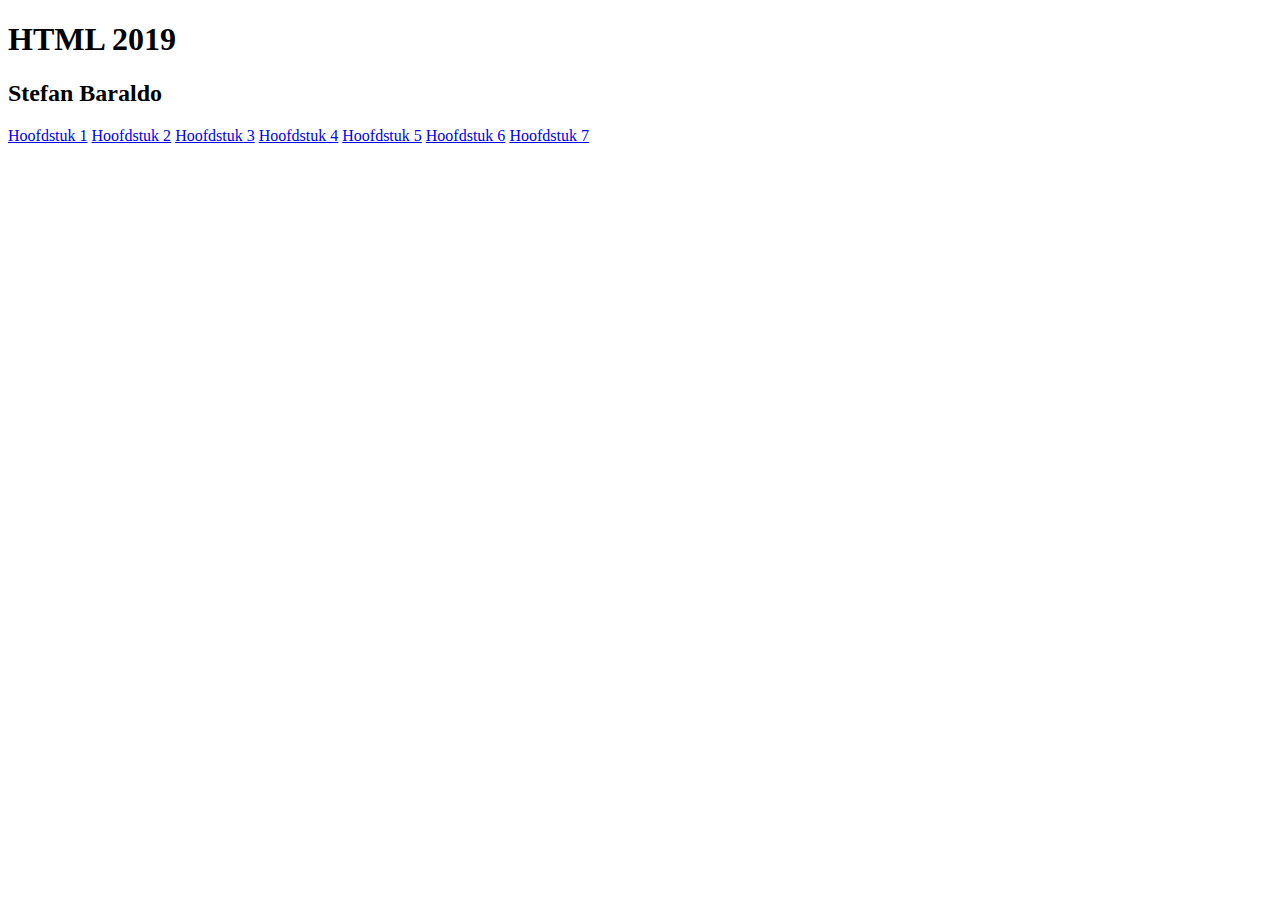
<file: index.html>
<!DOCTYPE html>
<html lang="en" xmlns="http://www.w3.org/1999/html">
<head>
    <meta charset="UTF-8">
    <title>HTML 2019</title>
</head>
<body>

<h1>HTML 2019</h1>
<h2>Stefan Baraldo</h2>
<a href="h01/index.html">Hoofdstuk 1</a>
<a href="h02/opdracht2.1homepage.html">Hoofdstuk 2</a>
<a href="h03/opdracht3.1.html">Hoofdstuk 3</a>
<a href="h04/opdrachtwilkens.html">Hoofdstuk 4</a>
<a href="h05/opdrachtburton.html">Hoofdstuk 5</a>
<a href="h06/OpdrachtBurtonmetinlog.html">Hoofdstuk 6</a>
<a href="h07/TrueMusicInstruments.html">Hoofdstuk 7</a>


</body>
</html>
</file>
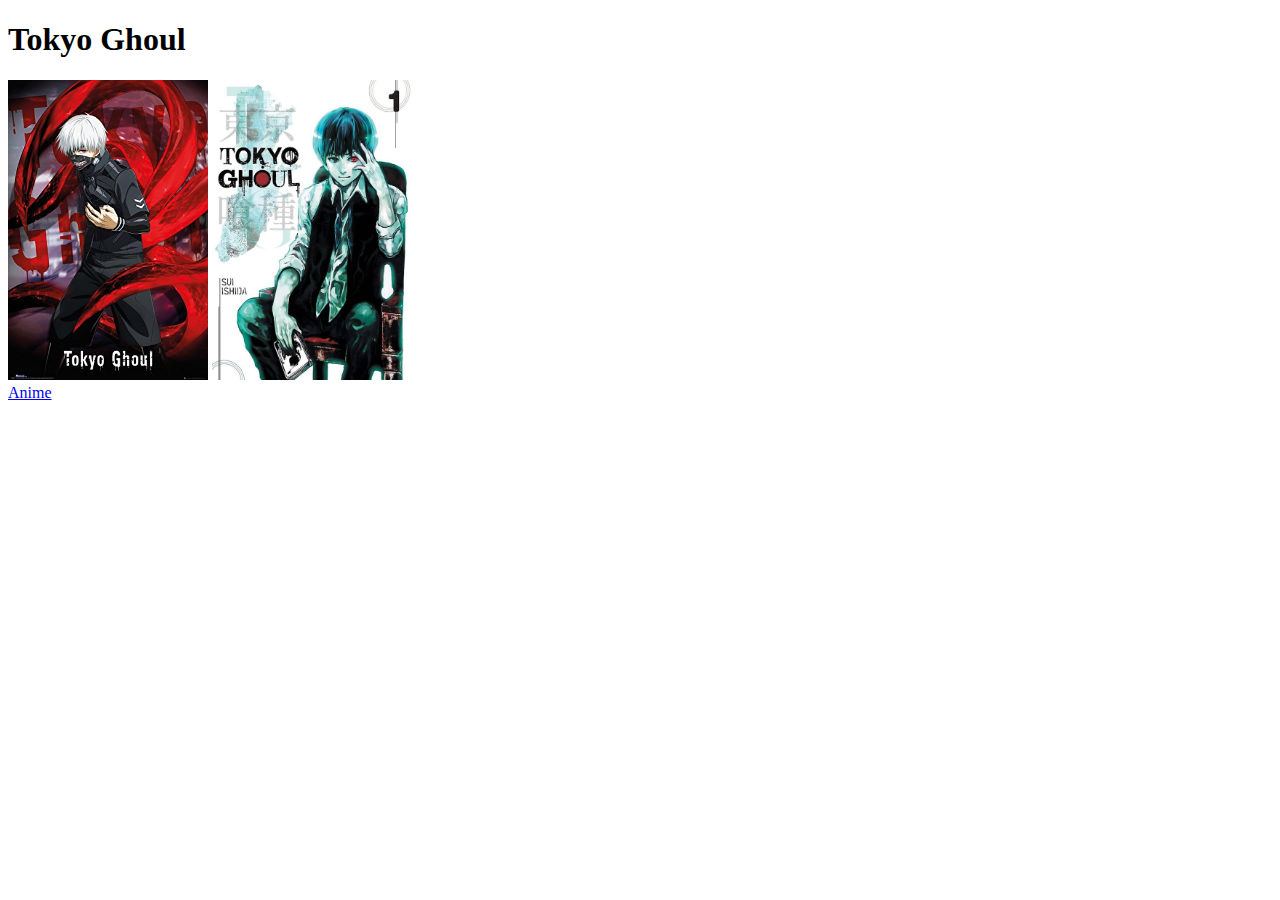
<file: h02/opdracht2.1homepage.html>
<!DOCTYPE html>
<html lang="en">
<head>
    <meta charset="UTF-8">
    <title>Hoofdstuk 2</title>
</head>
<body>

<h1>Tokyo Ghoul</h1>


<img src="../img/kaneki.jpg" width="200" height="300"/>
<img src="../img/Tokyo Ghoul manga.jpg" width="200" height="300"/>
<br>
<a href="opdracht2.1page2.html">Anime</a>


</body>
</html>
</file>
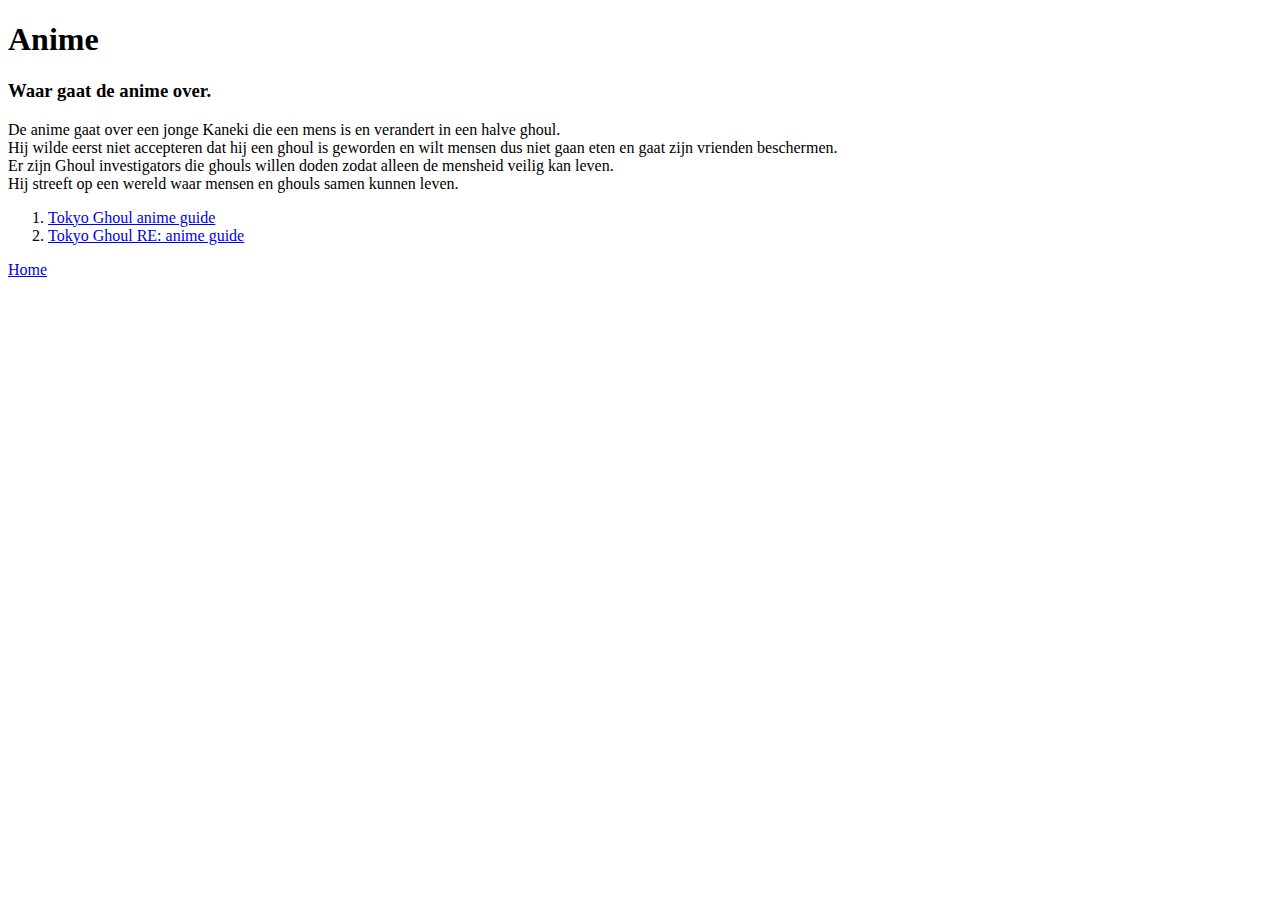
<file: h02/opdracht2.1page2.html>
<!DOCTYPE html>
<html lang="en">
<head>
    <meta charset="UTF-8">
    <title>Hoofdstuk 2</title>
</head>
<body>

<h1>Anime</h1>

<h3>Waar gaat de anime over.</h3>

<p>De anime gaat over een jonge Kaneki die een mens is en verandert in een halve ghoul.
    <br> Hij wilde eerst niet accepteren dat hij een ghoul is geworden en wilt mensen dus niet gaan eten en gaat zijn vrienden beschermen.
    <br> Er zijn Ghoul investigators die ghouls willen doden zodat alleen de mensheid veilig kan leven.
    <br>Hij streeft op een wereld waar mensen en ghouls samen kunnen leven.
</p>

<ol>
    <li> <a href="https://tokyoghoul.fandom.com/wiki/Tokyo_Ghoul_(anime)"> Tokyo Ghoul anime guide</a> </li>
    <li> <a href="https://tokyoghoul.fandom.com/wiki/Tokyo_Ghoul:re_(anime)"> Tokyo Ghoul RE: anime guide</a> </li>
</ol>

<a href="opdracht2.1homepage.html"> Home</a>




</body>
</html>
</file>
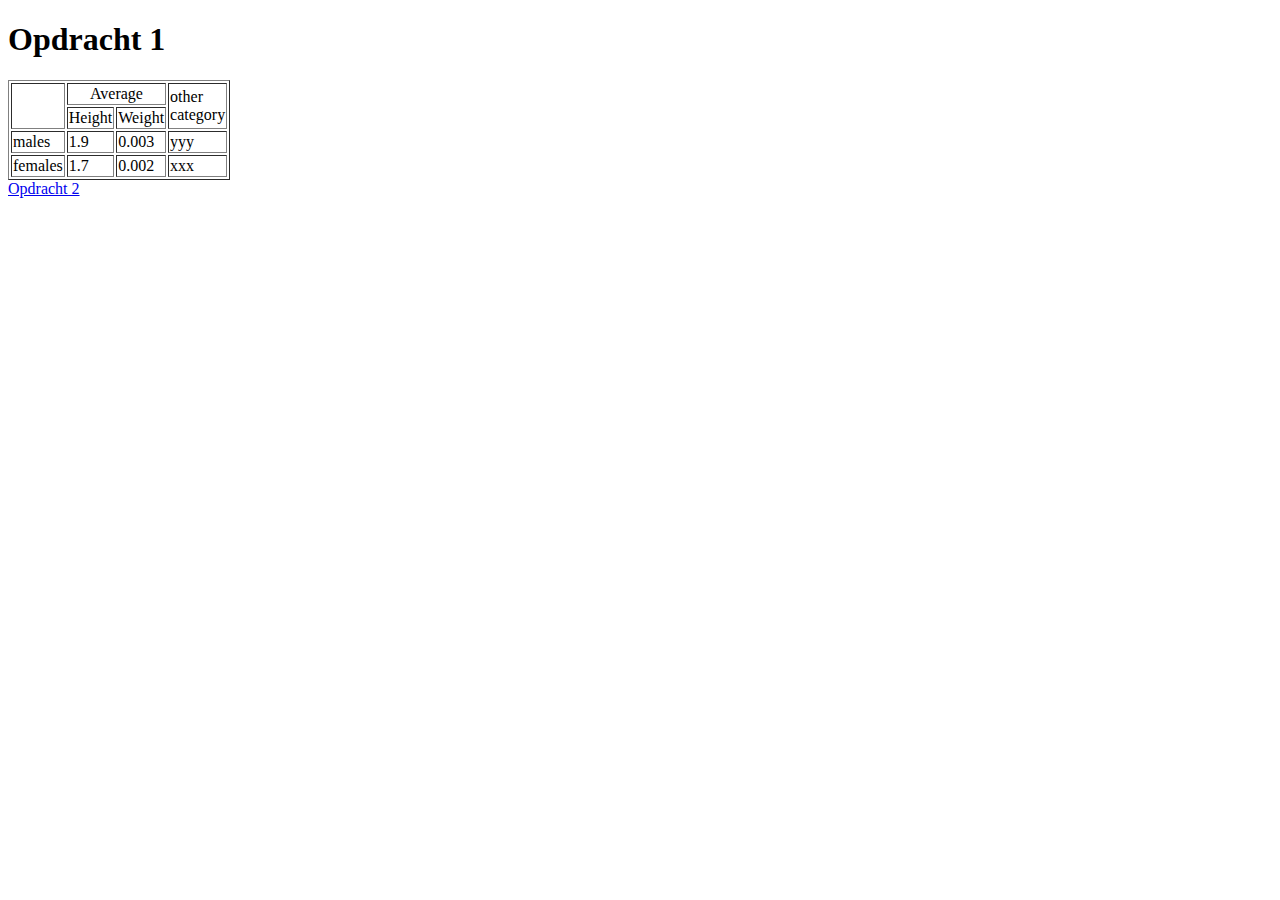
<file: h03/opdracht3.1.html>
<!DOCTYPE html>
<html lang="en">
<head>
    <meta charset="UTF-8">
    <title>Hoofdstuk 3</title>
</head>
<body>

<h1>Opdracht 1</h1>

<table border="1">
    <tr>
        <td rowspan="2"></td>
        <td style="text-align: center" colspan="2">Average</td>
        <td rowspan="2">other<br> category</td>
    </tr>
    <tr>
        <td>Height</td>
        <td>Weight</td>

    </tr>
    <tr>
        <td>males</td>
        <td>1.9</td>
        <td>0.003</td>
        <td>yyy</td>
    </tr>
    <tr>
        <td>females</td>
        <td>1.7</td>
        <td>0.002</td>
        <td>xxx</td>
    </tr>
</table>

<a href="opdracht3.2.html">Opdracht 2</a>



</body>
</html>
</file>
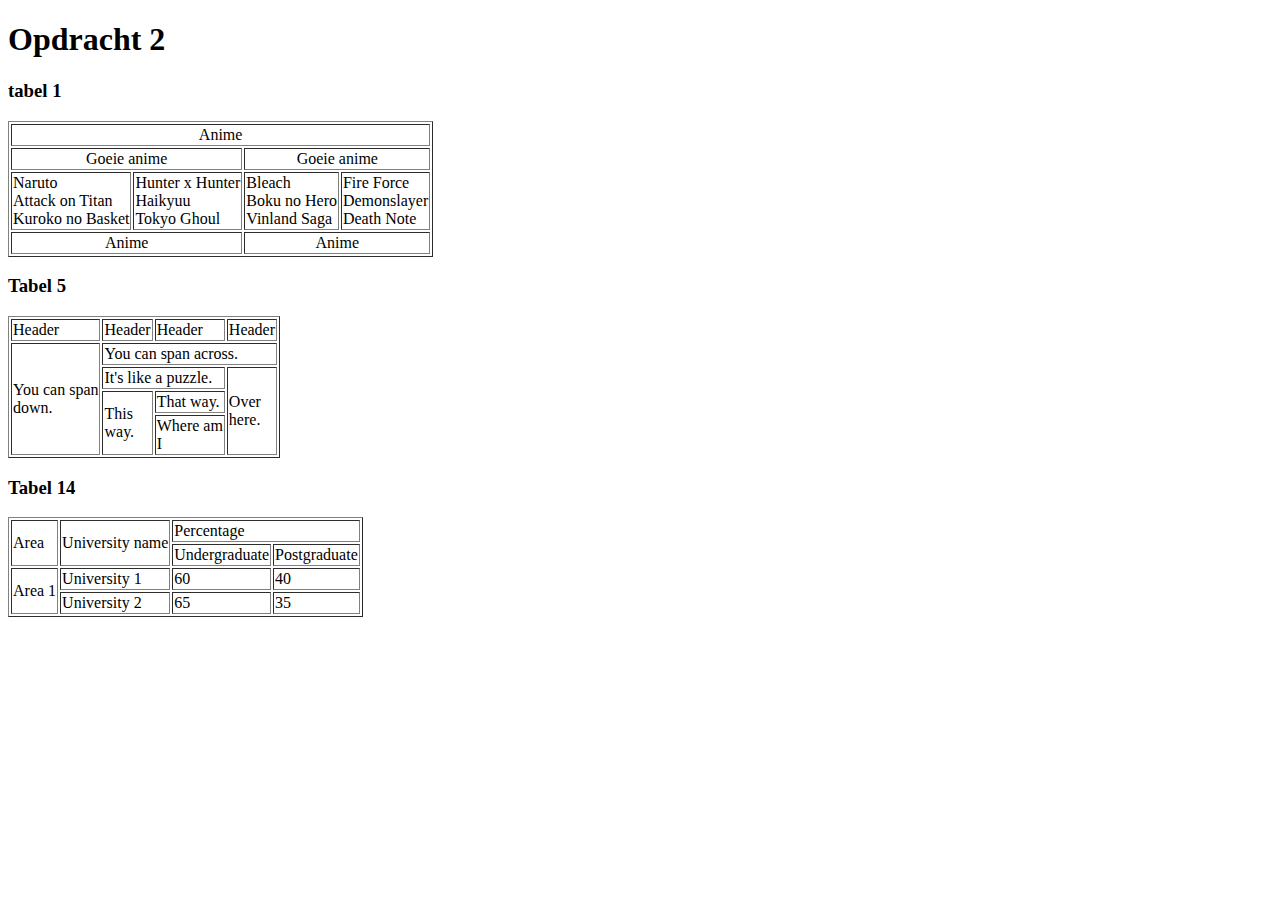
<file: h03/opdracht3.2.html>
<!DOCTYPE html>
<html lang="en">
<head>
    <meta charset="UTF-8">
    <title>Hoofdstuk 3</title>
</head>
<body>

<h1>Opdracht 2</h1>

<h3>tabel 1</h3>

<table border="1">
    <tr>
        <td style="text-align: center" colspan="4"> Anime</td>
    </tr>
    <tr>
        <td style="text-align: center" colspan="2">Goeie anime</td>
        <td style="text-align: center" colspan="2">Goeie anime</td>

    </tr>
    <tr>
        <td>Naruto<br>Attack on Titan<br>Kuroko no Basket</td>
        <td>Hunter x Hunter<br>Haikyuu<br>Tokyo Ghoul</td>
        <td>Bleach<br>Boku no Hero<br>Vinland Saga</td>
        <td>Fire Force<br>Demonslayer<br>Death Note</td>
    </tr>
    <tr>
        <td style="text-align: center" colspan="2"> Anime</td>
        <td style="text-align: center" colspan="2"> Anime</td>
    </tr>
</table>

<h3>Tabel 5</h3>
<table border="1">
    <tr>
        <td>Header</td>
        <td>Header</td>
        <td>Header</td>
        <td>Header</td>
    </tr>
    <tr>
        <td rowspan="4">You can span<br>down.</td>
        <td colspan="3">You can span across.</td>
    </tr>
    <tr>
        <td colspan="2">It's like a puzzle.</td>
        <td rowspan="3"> Over<br>here.</td>
    </tr>
    <tr>
        <td rowspan="2">This<br>way.</td>
        <td>That way.</td>
    </tr>
    <tr>
        <td>Where am<br>I</td>
    </tr>
</table>

<h3>Tabel 14</h3>

<table border="1">
    <tr>
        <td rowspan="2">Area</td>
        <td rowspan="2" colspan="2">University name</td>
        <td colspan="2">Percentage</td>
    </tr>
    <tr>
        <td>Undergraduate</td>
        <td>Postgraduate</td>
    </tr>
    <tr>
        <td rowspan="2">Area 1</td>
        <td colspan="2">University 1</td>
        <td>60</td>
        <td>40</td>
    </tr>
    <tr>
        <td colspan="2">University 2</td>
        <td>65</td>
        <td>35</td>
    </tr>


</table>




</body>
</html>
</file>
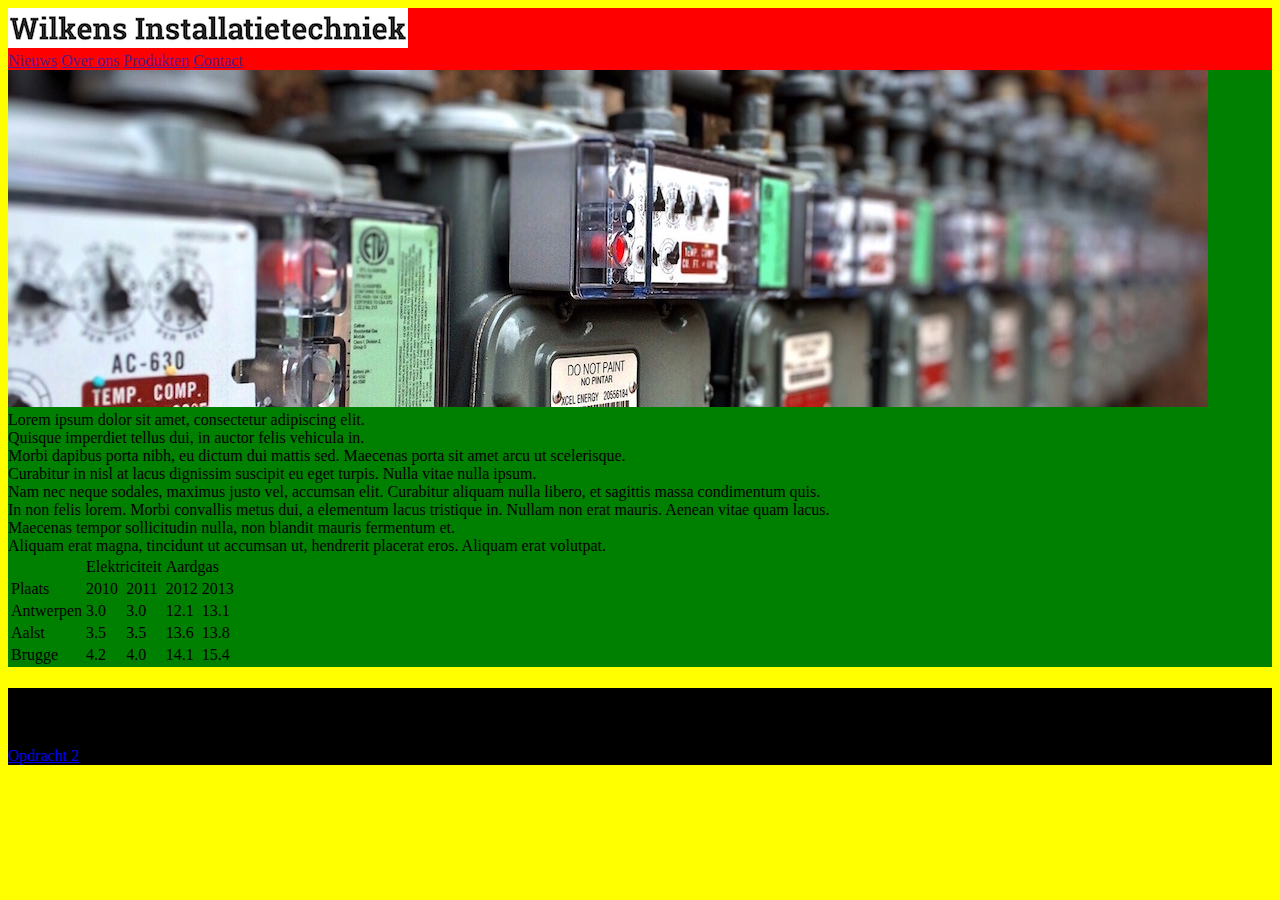
<file: h04/opdracht1kleur.html>
<!DOCTYPE html>
<html lang="en">
<head>
    <meta charset="UTF-8">
    <title>Hoofdstuk 4</title>
    <link rel="stylesheet" type="text/css" href="opdracht1kleur.css">
</head>
<body>
<header>
    <img src="../img/wilkens_logo.png"/>
    <nav>
        <a href="">Nieuws</a>
        <a href="">Over ons</a>
        <a href="">Produkten</a>
        <a href="">Contact</a>
    </nav>
</header>
<section>
    <img src="../img/elektriciteit.jpg"/>
    <article>
        Lorem ipsum dolor sit amet, consectetur adipiscing elit. <br>
        Quisque imperdiet tellus dui, in auctor felis vehicula in.<br>
        Morbi dapibus porta nibh, eu dictum dui mattis sed. Maecenas porta sit amet arcu ut scelerisque.<br>
        Curabitur in nisl at lacus dignissim suscipit eu eget turpis. Nulla vitae nulla ipsum.<br>
        Nam nec neque sodales, maximus justo vel, accumsan elit. Curabitur aliquam nulla libero, et sagittis massa condimentum quis.<br>
        In non felis lorem. Morbi convallis metus dui, a elementum lacus tristique in. Nullam non erat mauris. Aenean vitae quam lacus.<br>
        Maecenas tempor sollicitudin nulla, non blandit mauris fermentum et.<br>
        Aliquam erat magna, tincidunt ut accumsan ut, hendrerit placerat eros. Aliquam erat volutpat.
    </article>
    <table>
        <tr>
            <td></td>
            <td colspan="2">Elektriciteit</td>
            <td colspan="2">Aardgas</td>
        </tr>
        <tr>
            <td>Plaats</td>
            <td>2010</td>
            <td>2011</td>
            <td>2012</td>
            <td>2013</td>
        </tr>
        <tr>
            <td>Antwerpen</td>
            <td>3.0</td>
            <td>3.0</td>
            <td>12.1</td>
            <td>13.1</td>
        </tr>
        <tr>
            <td>Aalst</td>
            <td>3.5</td>
            <td>3.5</td>
            <td>13.6</td>
            <td>13.8</td>
        </tr>
        <tr>
            <td>Brugge</td>
            <td>4.2</td>
            <td>4.0</td>
            <td>14.1</td>
            <td>15.4</td>
        </tr>
    </table>
</section>
<footer>
    <h1>footer</h1>
    <a href="opdracht2nieuwespecificaties.html">Opdracht 2</a>

</footer>
</body>
</html>
</file>
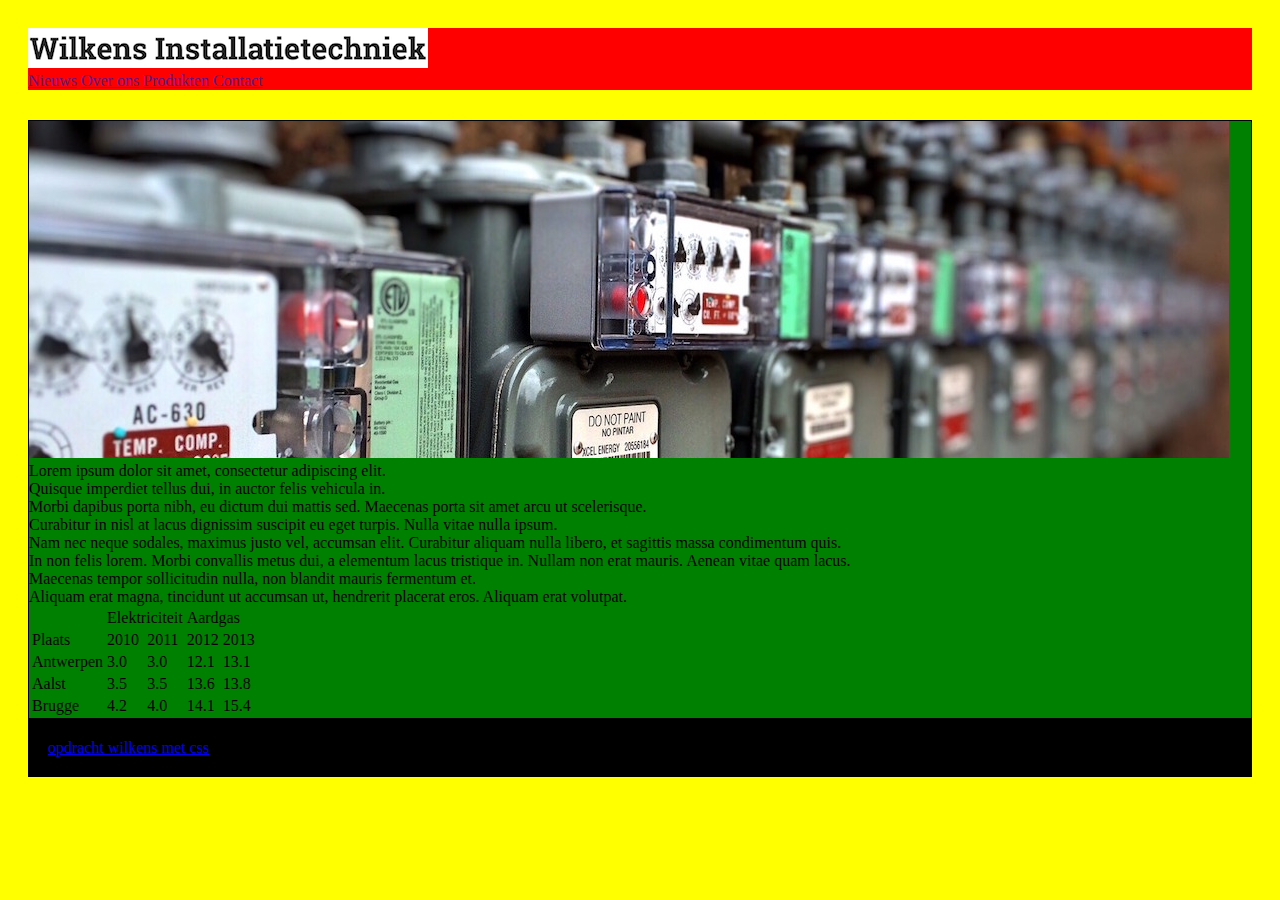
<file: h04/opdracht2nieuwespecificaties.html>
<!DOCTYPE html>
<html lang="en">
<head>
    <meta charset="UTF-8">
    <title>Hoofdstuk 4</title>
    <link rel="stylesheet" type="text/css" href="opdracht2nieuwespecificaties.css">
</head>
<body>
<header>
    <img src="../img/wilkens_logo.png"/>
    <nav>
        <a href="">Nieuws</a>
        <a href="">Over ons</a>
        <a href="">Produkten</a>
        <a href="">Contact</a>
    </nav>
</header>
<section>
    <img src="../img/elektriciteit.jpg"/>
    <article>
        Lorem ipsum dolor sit amet, consectetur adipiscing elit. <br>
        Quisque imperdiet tellus dui, in auctor felis vehicula in.<br>
        Morbi dapibus porta nibh, eu dictum dui mattis sed. Maecenas porta sit amet arcu ut scelerisque.<br>
        Curabitur in nisl at lacus dignissim suscipit eu eget turpis. Nulla vitae nulla ipsum.<br>
        Nam nec neque sodales, maximus justo vel, accumsan elit. Curabitur aliquam nulla libero, et sagittis massa condimentum quis.<br>
        In non felis lorem. Morbi convallis metus dui, a elementum lacus tristique in. Nullam non erat mauris. Aenean vitae quam lacus.<br>
        Maecenas tempor sollicitudin nulla, non blandit mauris fermentum et.<br>
        Aliquam erat magna, tincidunt ut accumsan ut, hendrerit placerat eros. Aliquam erat volutpat.
    </article>
    <table>
        <tr>
            <td></td>
            <td colspan="2">Elektriciteit</td>
            <td colspan="2">Aardgas</td>
        </tr>
        <tr>
            <td>Plaats</td>
            <td>2010</td>
            <td>2011</td>
            <td>2012</td>
            <td>2013</td>
        </tr>
        <tr>
            <td>Antwerpen</td>
            <td>3.0</td>
            <td>3.0</td>
            <td>12.1</td>
            <td>13.1</td>
        </tr>
        <tr>
            <td>Aalst</td>
            <td>3.5</td>
            <td>3.5</td>
            <td>13.6</td>
            <td>13.8</td>
        </tr>
        <tr>
            <td>Brugge</td>
            <td>4.2</td>
            <td>4.0</td>
            <td>14.1</td>
            <td>15.4</td>
        </tr>
    </table>
</section>
<footer>
    <a href="opdrachtwilkensmetcss.html">opdracht wilkens met css</a>


</footer>
</body>
</html>
</file>
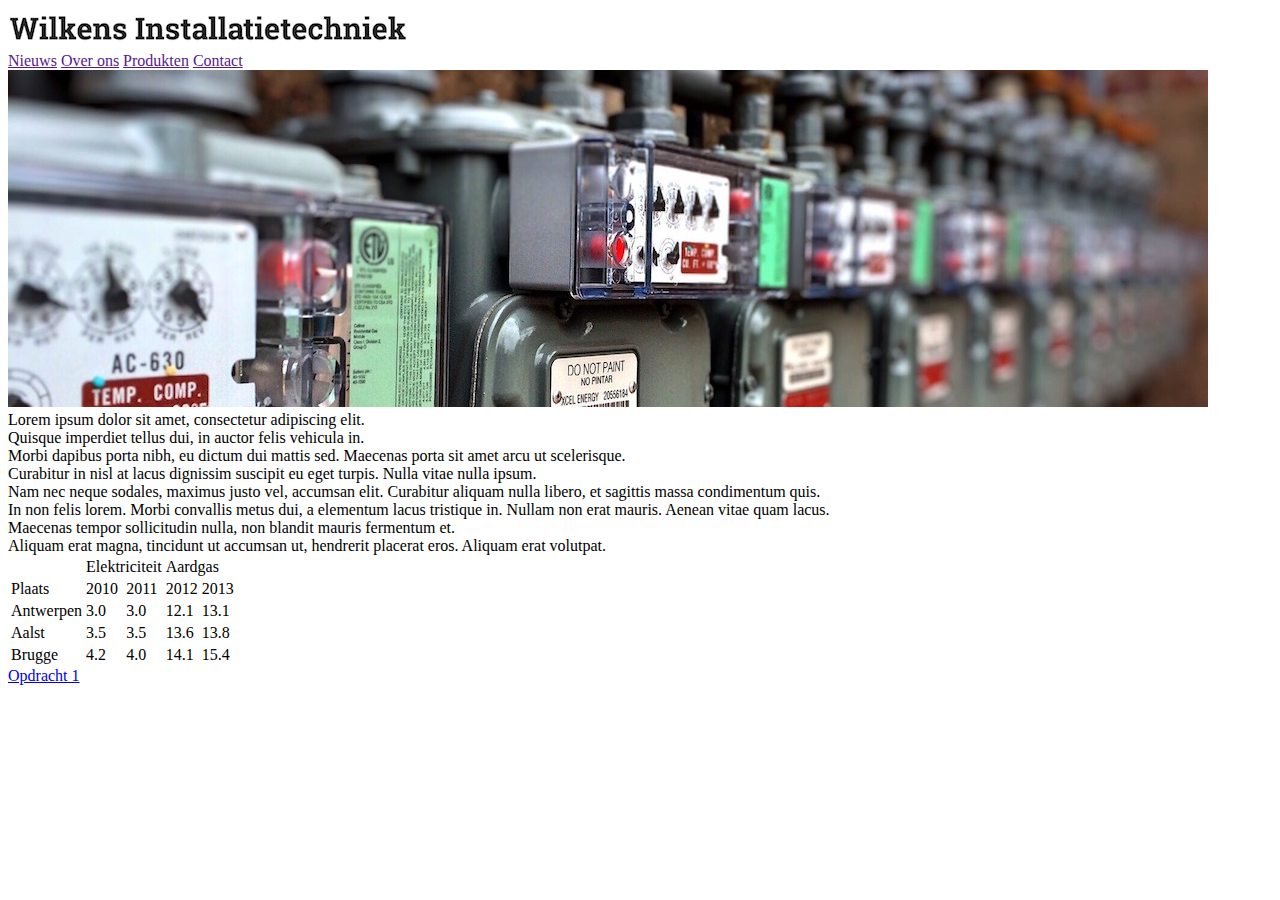
<file: h04/opdrachtwilkens.html>
<!DOCTYPE html>
<html lang="en">
<head>
    <meta charset="UTF-8">
    <title>Hoofdstuk 4</title>
</head>
<body>
    <header>
        <img src="../img/wilkens_logo.png"/>
        <nav>
            <a href="">Nieuws</a>
            <a href="">Over ons</a>
            <a href="">Produkten</a>
            <a href="">Contact</a>
        </nav>
    </header>
    <section>
        <img src="../img/elektriciteit.jpg"/>
        <article>
            Lorem ipsum dolor sit amet, consectetur adipiscing elit. <br>
            Quisque imperdiet tellus dui, in auctor felis vehicula in.<br>
            Morbi dapibus porta nibh, eu dictum dui mattis sed. Maecenas porta sit amet arcu ut scelerisque.<br>
            Curabitur in nisl at lacus dignissim suscipit eu eget turpis. Nulla vitae nulla ipsum.<br>
            Nam nec neque sodales, maximus justo vel, accumsan elit. Curabitur aliquam nulla libero, et sagittis massa condimentum quis.<br>
            In non felis lorem. Morbi convallis metus dui, a elementum lacus tristique in. Nullam non erat mauris. Aenean vitae quam lacus.<br>
            Maecenas tempor sollicitudin nulla, non blandit mauris fermentum et.<br>
            Aliquam erat magna, tincidunt ut accumsan ut, hendrerit placerat eros. Aliquam erat volutpat.
        </article>
        <table>
            <tr>
                <td></td>
                <td colspan="2">Elektriciteit</td>
                <td colspan="2">Aardgas</td>
            </tr>
            <tr>
                <td>Plaats</td>
                <td>2010</td>
                <td>2011</td>
                <td>2012</td>
                <td>2013</td>
            </tr>
            <tr>
                <td>Antwerpen</td>
                <td>3.0</td>
                <td>3.0</td>
                <td>12.1</td>
                <td>13.1</td>
            </tr>
            <tr>
                <td>Aalst</td>
                <td>3.5</td>
                <td>3.5</td>
                <td>13.6</td>
                <td>13.8</td>
            </tr>
            <tr>
                <td>Brugge</td>
                <td>4.2</td>
                <td>4.0</td>
                <td>14.1</td>
                <td>15.4</td>
            </tr>
        </table>
    </section>
<a href="opdracht1kleur.html">Opdracht 1</a>
</body>
</html>
</file>
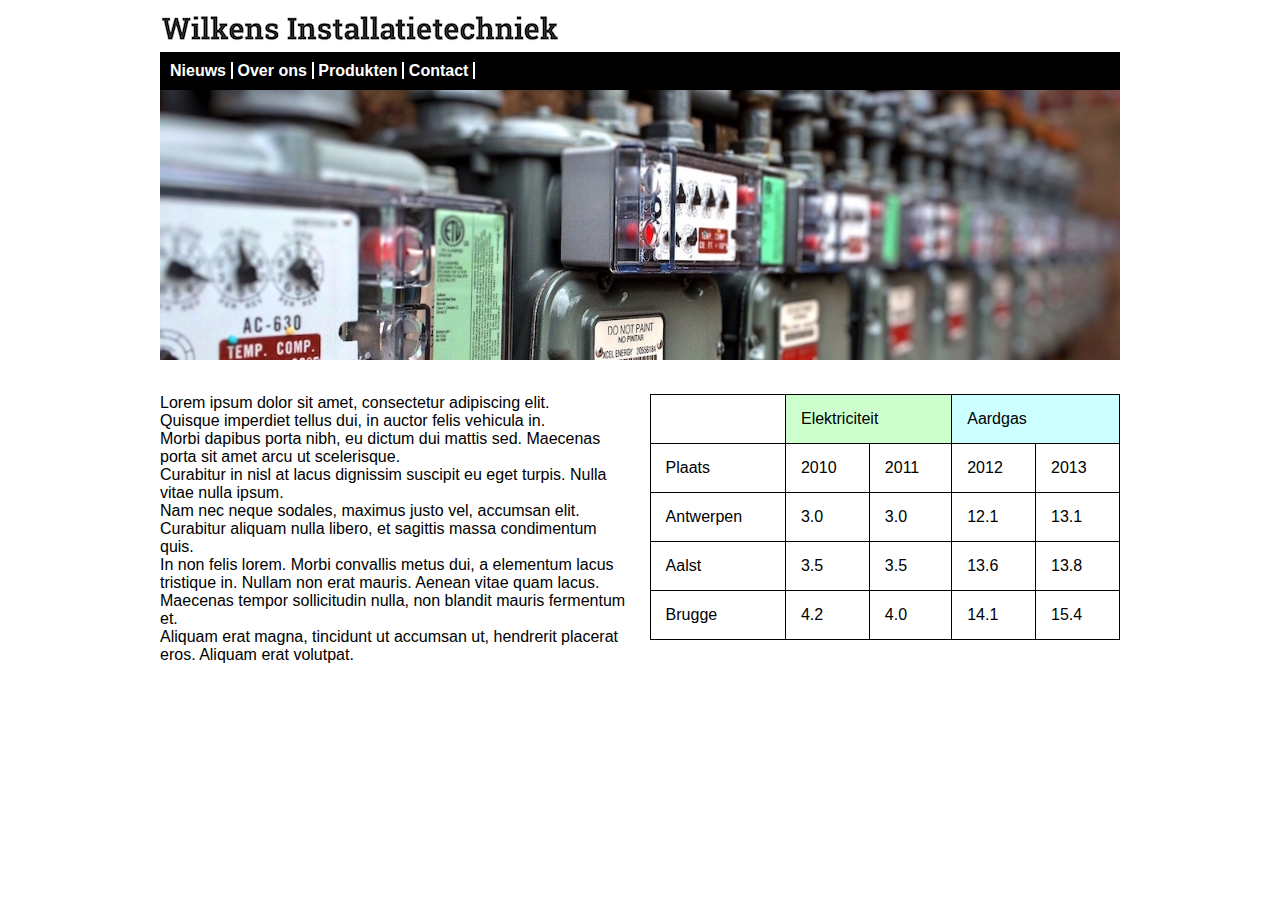
<file: h04/opdrachtwilkensmetcss.html>
<!DOCTYPE html>
<html lang="en">
<head>
    <meta charset="UTF-8">
    <title>Hoofdstuk 4</title>
    <link rel="stylesheet" type="text/css" href="opdrachtwilkensmetcss.css">
</head>
<body>
<div class="wrapper">
<header>
    <img src="../img/wilkens_logo.png"/>
    <nav>
        <a href="">Nieuws</a>
        <a href="">Over ons</a>
        <a href="">Produkten</a>
        <a href="">Contact</a>
    </nav>
</header>
<section>
    <img src="../img/elektriciteit.jpg" width="960"/>
    <article>
        Lorem ipsum dolor sit amet, consectetur adipiscing elit. <br>
        Quisque imperdiet tellus dui, in auctor felis vehicula in.<br>
        Morbi dapibus porta nibh, eu dictum dui mattis sed. Maecenas porta sit amet arcu ut scelerisque.<br>
        Curabitur in nisl at lacus dignissim suscipit eu eget turpis. Nulla vitae nulla ipsum.<br>
        Nam nec neque sodales, maximus justo vel, accumsan elit. Curabitur aliquam nulla libero, et sagittis massa condimentum quis.<br>
        In non felis lorem. Morbi convallis metus dui, a elementum lacus tristique in. Nullam non erat mauris. Aenean vitae quam lacus.<br>
        Maecenas tempor sollicitudin nulla, non blandit mauris fermentum et.<br>
        Aliquam erat magna, tincidunt ut accumsan ut, hendrerit placerat eros. Aliquam erat volutpat.
    </article>
    <table>
        <tr>
            <td></td>
            <td class="groen" colspan="2">Elektriciteit</td>
            <td class="blauw" colspan="2">Aardgas</td>
        </tr>
        <tr>
            <td>Plaats</td>
            <td>2010</td>
            <td>2011</td>
            <td>2012</td>
            <td>2013</td>
        </tr>
        <tr>
            <td>Antwerpen</td>
            <td>3.0</td>
            <td>3.0</td>
            <td>12.1</td>
            <td>13.1</td>
        </tr>
        <tr>
            <td>Aalst</td>
            <td>3.5</td>
            <td>3.5</td>
            <td>13.6</td>
            <td>13.8</td>
        </tr>
        <tr>
            <td>Brugge</td>
            <td>4.2</td>
            <td>4.0</td>
            <td>14.1</td>
            <td>15.4</td>
        </tr>
    </table>
</section>
</div> <!-- wrapper -->
</body>
</html>
</file>
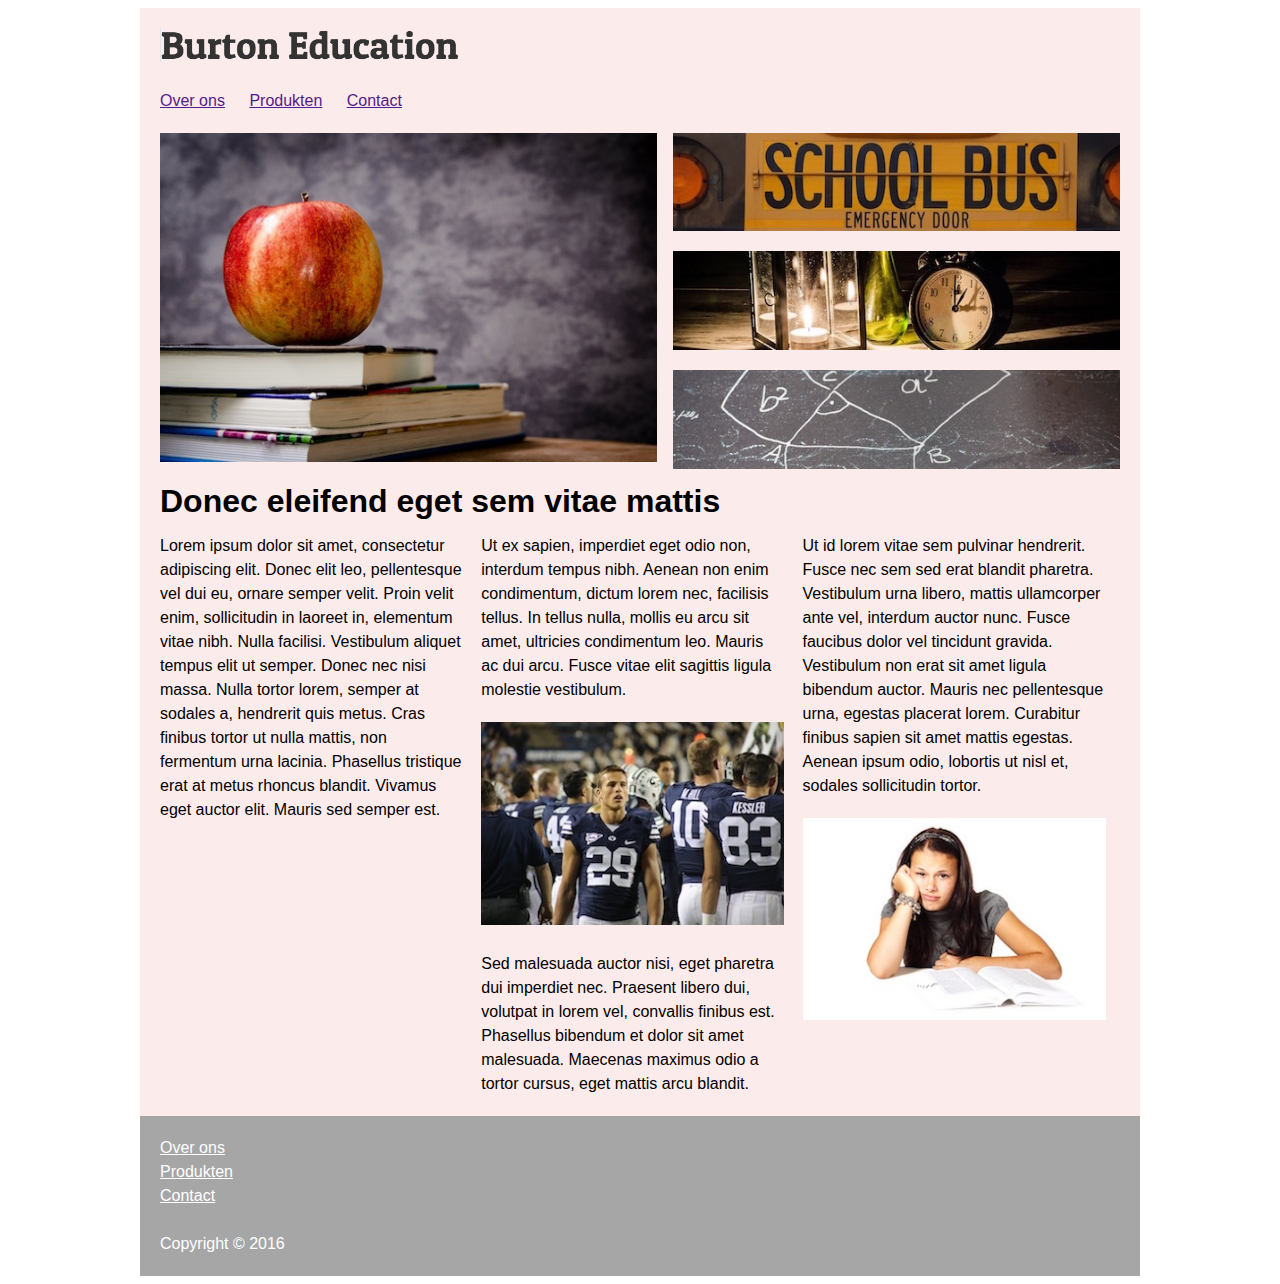
<file: h05/opdrachtburton.html>
<!DOCTYPE html>
<html lang="en">
<head>
    <meta charset="UTF-8">
    <title>Hoofdstuk 5</title>
    <link rel="stylesheet" type="text/css" href="opdrachtburton.css">
</head>
<body>
<div id="wrapper">
<header>
    <img src="../img/burton_logo.png" alt="logo Burton" width="300" height="34">
</header>
<nav>
    <a href="">Over ons</a>
    <a href="">Produkten</a>
    <a href="">Contact</a>
</nav>
<section class="appel">
    <img class="appel" src="../img/appel.jpg" alt="appel"/>
</section>
<section class="visuals">
    <img class="visual" src="../img/bus.jpg" alt="schoolbus"/>
    <img class="visual" src="../img/desk.jpg" alt="klok"/>
    <img class="visual" src="../img/pythagoras.jpg" alt="schoolbord"/>
</section>
<section class="artikelen">
    <h1>Donec eleifend eget sem vitae mattis</h1>
    <article>Lorem ipsum dolor sit amet, consectetur adipiscing elit.
        Donec elit leo, pellentesque vel dui eu, ornare semper velit.
        Proin velit enim, sollicitudin in laoreet in, elementum vitae nibh. Nulla facilisi.
        Vestibulum aliquet tempus elit ut semper. Donec nec nisi massa.
        Nulla tortor lorem, semper at sodales a, hendrerit quis metus.
        Cras finibus tortor ut nulla mattis, non fermentum urna lacinia. Phasellus tristique erat at metus rhoncus blandit.
        Vivamus eget auctor elit. Mauris sed semper est.
    </article>
    <article>Ut ex sapien, imperdiet eget odio non, interdum tempus nibh. Aenean non enim condimentum, dictum lorem nec, facilisis tellus.
        In tellus nulla, mollis eu arcu sit amet, ultricies condimentum leo. Mauris ac dui arcu. Fusce vitae elit sagittis ligula molestie vestibulum.
        <img class="article" src="../img/football.jpg" al="football player">
        Sed malesuada auctor nisi, eget pharetra dui imperdiet nec. Praesent libero dui, volutpat in lorem vel, convallis finibus est.
        Phasellus bibendum et dolor sit amet malesuada. Maecenas maximus odio a tortor cursus, eget mattis arcu blandit.
    </article>
    <article>Ut id lorem vitae sem pulvinar hendrerit. Fusce nec sem sed erat blandit pharetra. Vestibulum urna libero, mattis ullamcorper ante vel, interdum auctor nunc.
        Fusce faucibus dolor vel tincidunt gravida. Vestibulum non erat sit amet ligula bibendum auctor.
        Mauris nec pellentesque urna, egestas placerat lorem. Curabitur finibus sapien sit amet mattis egestas.
        Aenean ipsum odio, lobortis ut nisl et, sodales sollicitudin tortor.<img class="article" src="../img/book.jpg" alt="saai meisje">
    </article>
</section>

</div><!--wrapper-->
<footer>
    <a href="">Over ons</a><br>
    <a href="">Produkten</a><br>
    <a href="">Contact</a><br><br>
    Copyright &copy; 2016
</footer>
</body>
</html>
</file>
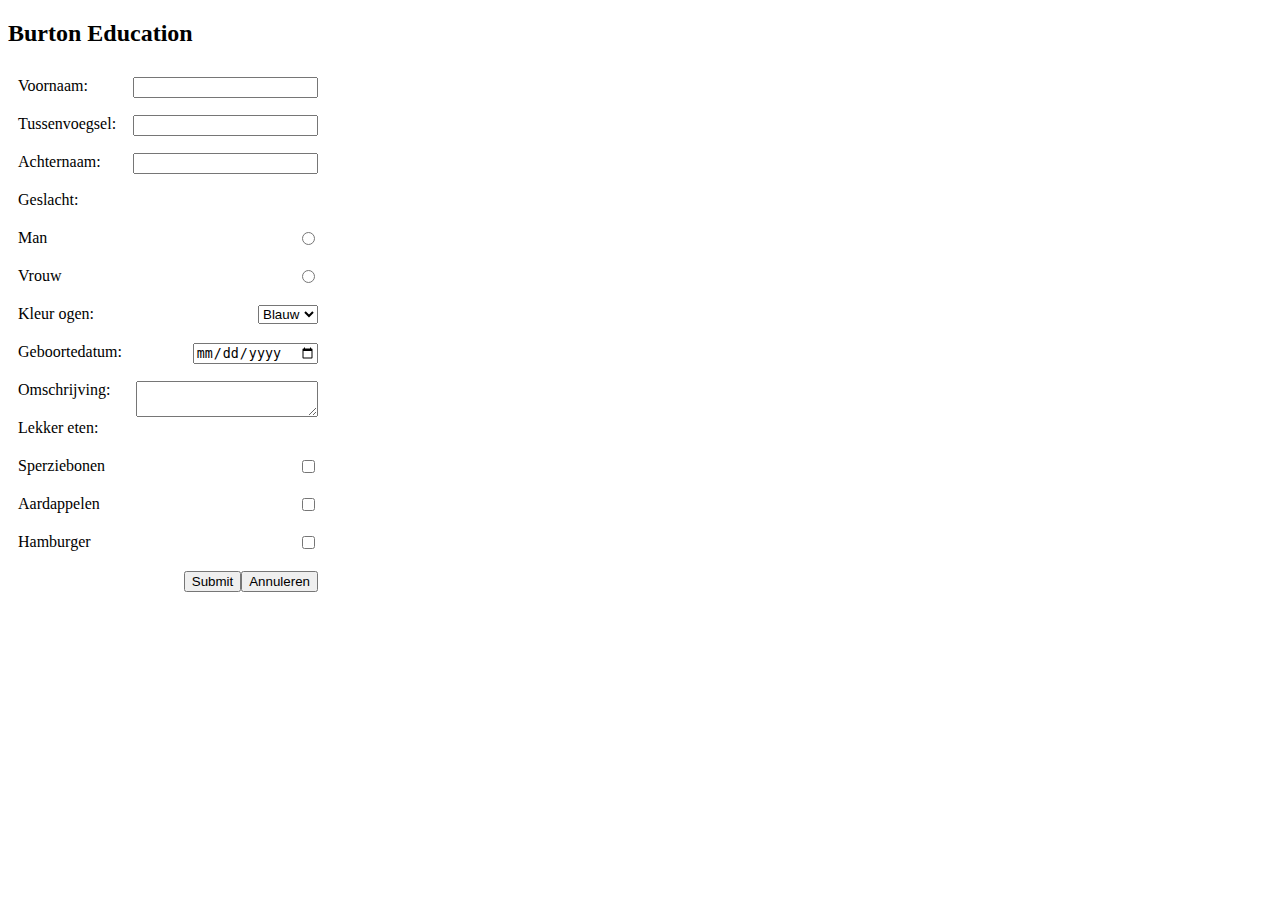
<file: h06/formulier.html>
<!DOCTYPE html>
<html lang="en">
<head>
    <meta charset="UTF-8">
    <title>Hoofdstuk 6</title>
    <link rel="stylesheet" type="text/css" href="formulier.css">
</head>
<body>
<form action="https://www.savatarian.com/html5/form.php" method="post">
    <h2>Burton Education</h2>
    <div class="form-group">
        <label for="voornaam">Voornaam:</label>
        <input type="text" name="voornaam" id="voornaam">
    </div>
    <div class="form-group">
        <label for="tussenvoegsel">Tussenvoegsel:</label>
        <input type="text" name="tussenvoegsel" id="tussenvoegsel">
    </div>
    <div class="form-group">
        <label for="achternaam">Achternaam:</label>
        <input type="text" name="achternaam" id="achternaam">
    </div>
    <div class="form-group">
        <label>Geslacht:</label>
    </div>
    <div class="form-group">
        <input type="radio" name="geslacht" id="man" value="man"man>
        <label for="man">Man</label>
    </div>
    <div class="form-group">
        <input type="radio" name="geslacht" id="vrouw" value="vrouw"man>
        <label for="vrouw">Vrouw</label>
    </div>
    <div class="form-group">
        <label>Kleur ogen:</label>
        <select>
            <option value="blauw">Blauw</option>
            <option value="groen">Bruin</option>
            <option value="bruin">Groen</option>
        </select>
    </div>
    <div class="form-group">
        <label>Geboortedatum:</label>
        <input type="date">
    </div>
    <div class="form-group">
        <label>Omschrijving:</label>
        <textarea></textarea>
    </div>
    <div class="form-group">
        <label>Lekker eten:</label>
    </div>
    <div class="form-group">
        <input type="checkbox" id="sperziebonen" value="Sperziebonen">
        <label for="sperziebonen">Sperziebonen</label>
    </div>
    <div class="form-group">
        <input type="checkbox" id="aardappelen" value="Aardappelen">
        <label for="aardappelen">Aardappelen</label>
    </div>
    <div class="form-group">
        <input type="checkbox" id="hamburger" value="Hamburger">
        <label for="hamburger">Hamburger</label>
    </div>
    <div class="form-group">
        <input type="button" id="cancel" value="Annuleren">
        <input type="submit" id="submit" name="Submit">
    </div>
</form>
</body>
</html>
</file>
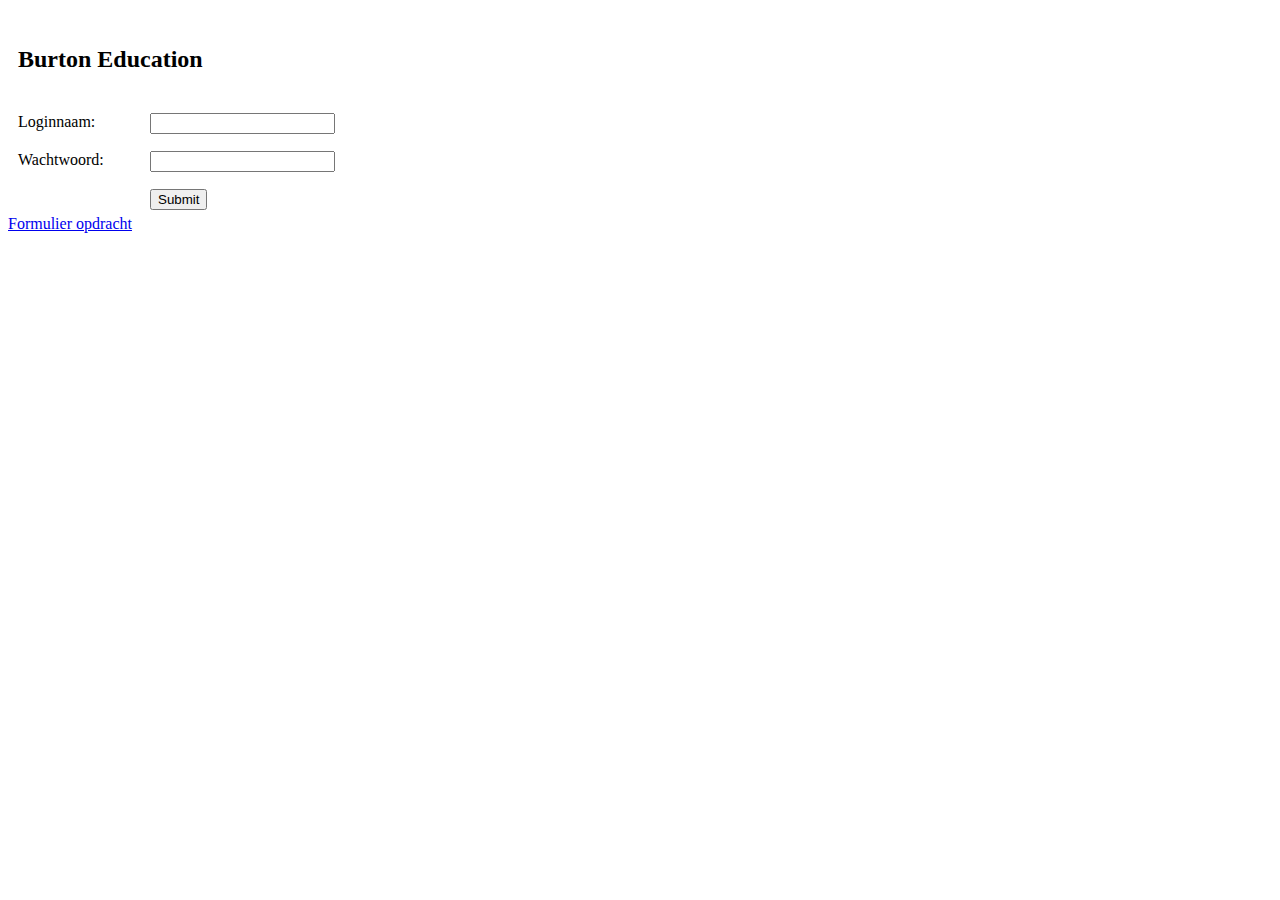
<file: h06/login.html>
<!DOCTYPE html>
<a lang="en">
<head>
    <meta charset="UTF-8">
    <title>Hoofdstuk 6</title>
    <link rel="stylesheet" type="text/css" href="login.css">
</head>
<body>
<form action="https://www.savatarian.com/html5/form.php" method="post">
    <ul>
        <li>
            <h2>Burton Education</h2>
        </li>
        <li>
            <label for="loginnaam">Loginnaam:</label>
            <input type="text" name="loginnaam"/>
        </li>
        <li>
            <label for="wachtwoord">Wachtwoord:</label>
            <input type="password" name="wachtwoord"/>
        </li>
        <li>
            <input type="submit" name="knop"/>
        </li>
    </ul>
</form>
<a href="formulier.html">Formulier opdracht</a>

</body>
</html>
</file>
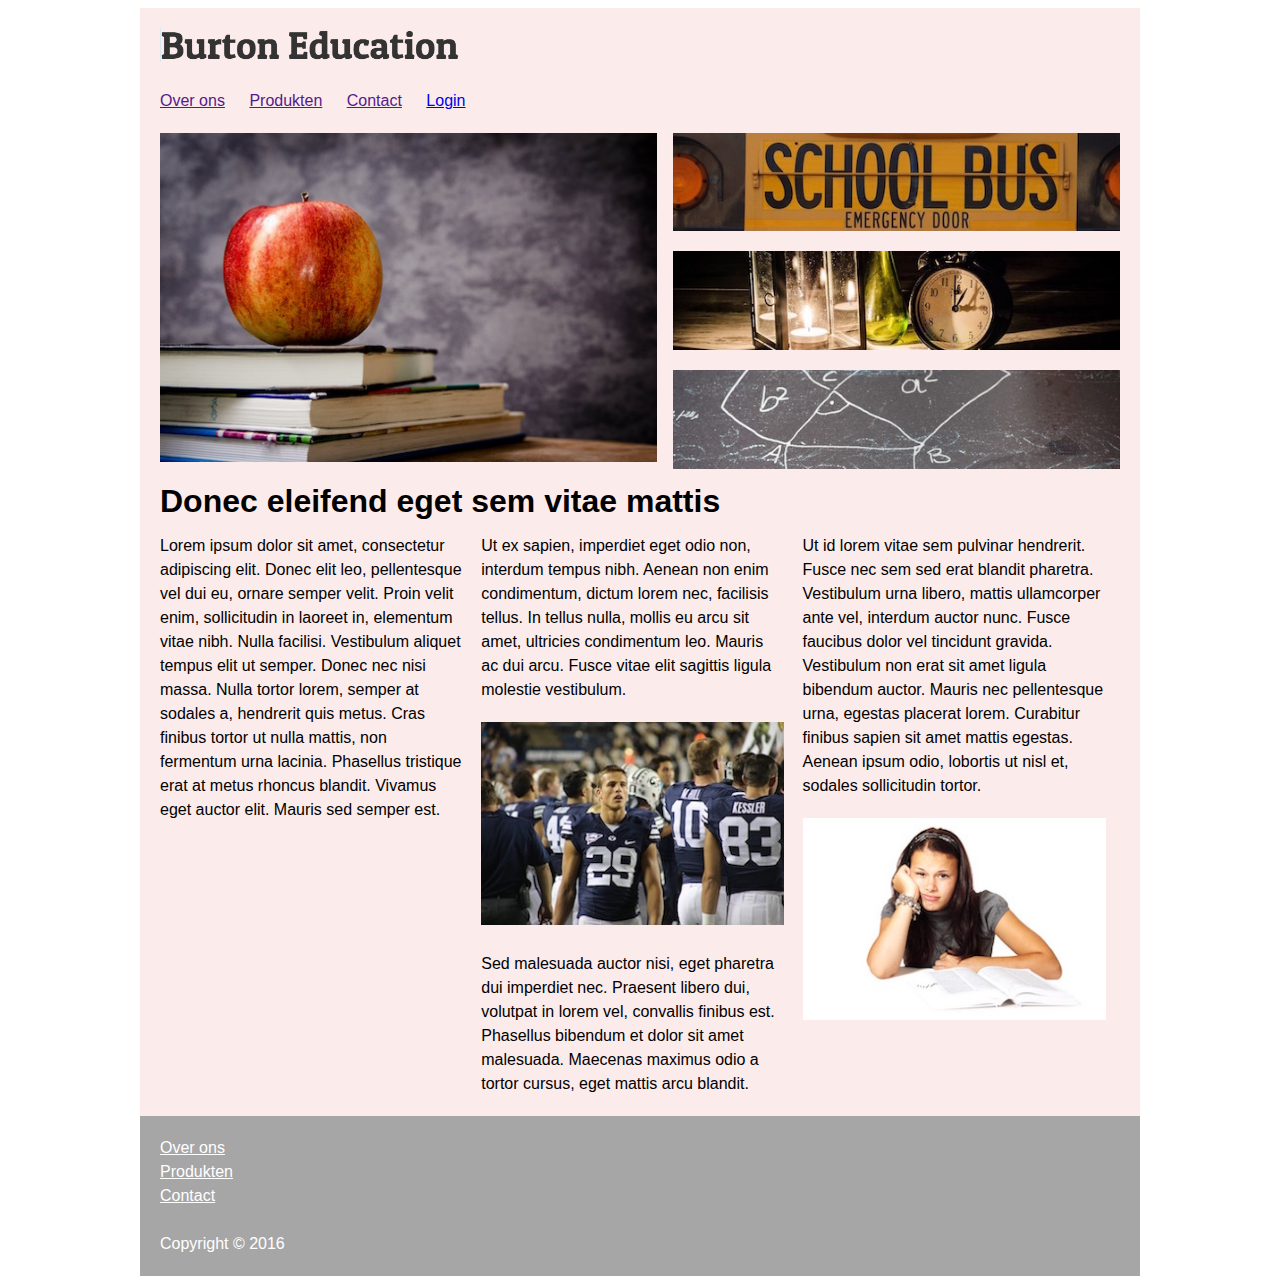
<file: h06/OpdrachtBurtonmetinlog.html>
<!DOCTYPE html>
<html lang="en">
<head>
    <meta charset="UTF-8">
    <title>Hoofdstuk 6</title>
    <link rel="stylesheet" type="text/css" href="OpdrachtBurtonmetinlog.css">
</head>
<body>
<div id="wrapper">
    <header>
        <img src="../img/burton_logo.png" alt="logo Burton" width="300" height="34">
    </header>
    <nav>
        <a href="">Over ons</a>
        <a href="">Produkten</a>
        <a href="">Contact</a>
        <a href="login.html">Login</a>
    </nav>
    <section class="appel">
        <img class="appel" src="../img/appel.jpg" alt="appel"/>
    </section>
    <section class="visuals">
        <img class="visual" src="../img/bus.jpg" alt="schoolbus"/>
        <img class="visual" src="../img/desk.jpg" alt="klok"/>
        <img class="visual" src="../img/pythagoras.jpg" alt="schoolbord"/>
    </section>
    <section class="artikelen">
        <h1>Donec eleifend eget sem vitae mattis</h1>
        <article>Lorem ipsum dolor sit amet, consectetur adipiscing elit.
            Donec elit leo, pellentesque vel dui eu, ornare semper velit.
            Proin velit enim, sollicitudin in laoreet in, elementum vitae nibh. Nulla facilisi.
            Vestibulum aliquet tempus elit ut semper. Donec nec nisi massa.
            Nulla tortor lorem, semper at sodales a, hendrerit quis metus.
            Cras finibus tortor ut nulla mattis, non fermentum urna lacinia. Phasellus tristique erat at metus rhoncus blandit.
            Vivamus eget auctor elit. Mauris sed semper est.
        </article>
        <article>Ut ex sapien, imperdiet eget odio non, interdum tempus nibh. Aenean non enim condimentum, dictum lorem nec, facilisis tellus.
            In tellus nulla, mollis eu arcu sit amet, ultricies condimentum leo. Mauris ac dui arcu. Fusce vitae elit sagittis ligula molestie vestibulum.
            <img class="article" src="../img/football.jpg" al="football player">
            Sed malesuada auctor nisi, eget pharetra dui imperdiet nec. Praesent libero dui, volutpat in lorem vel, convallis finibus est.
            Phasellus bibendum et dolor sit amet malesuada. Maecenas maximus odio a tortor cursus, eget mattis arcu blandit.
        </article>
        <article>Ut id lorem vitae sem pulvinar hendrerit. Fusce nec sem sed erat blandit pharetra. Vestibulum urna libero, mattis ullamcorper ante vel, interdum auctor nunc.
            Fusce faucibus dolor vel tincidunt gravida. Vestibulum non erat sit amet ligula bibendum auctor.
            Mauris nec pellentesque urna, egestas placerat lorem. Curabitur finibus sapien sit amet mattis egestas.
            Aenean ipsum odio, lobortis ut nisl et, sodales sollicitudin tortor.<img class="article" src="../img/book.jpg" alt="saai meisje">
        </article>
    </section>

</div><!--wrapper-->
<footer>
    <a href="">Over ons</a><br>
    <a href="">Produkten</a><br>
    <a href="">Contact</a><br><br>
    Copyright &copy; 2016
</footer>
</body>
</html>
</file>
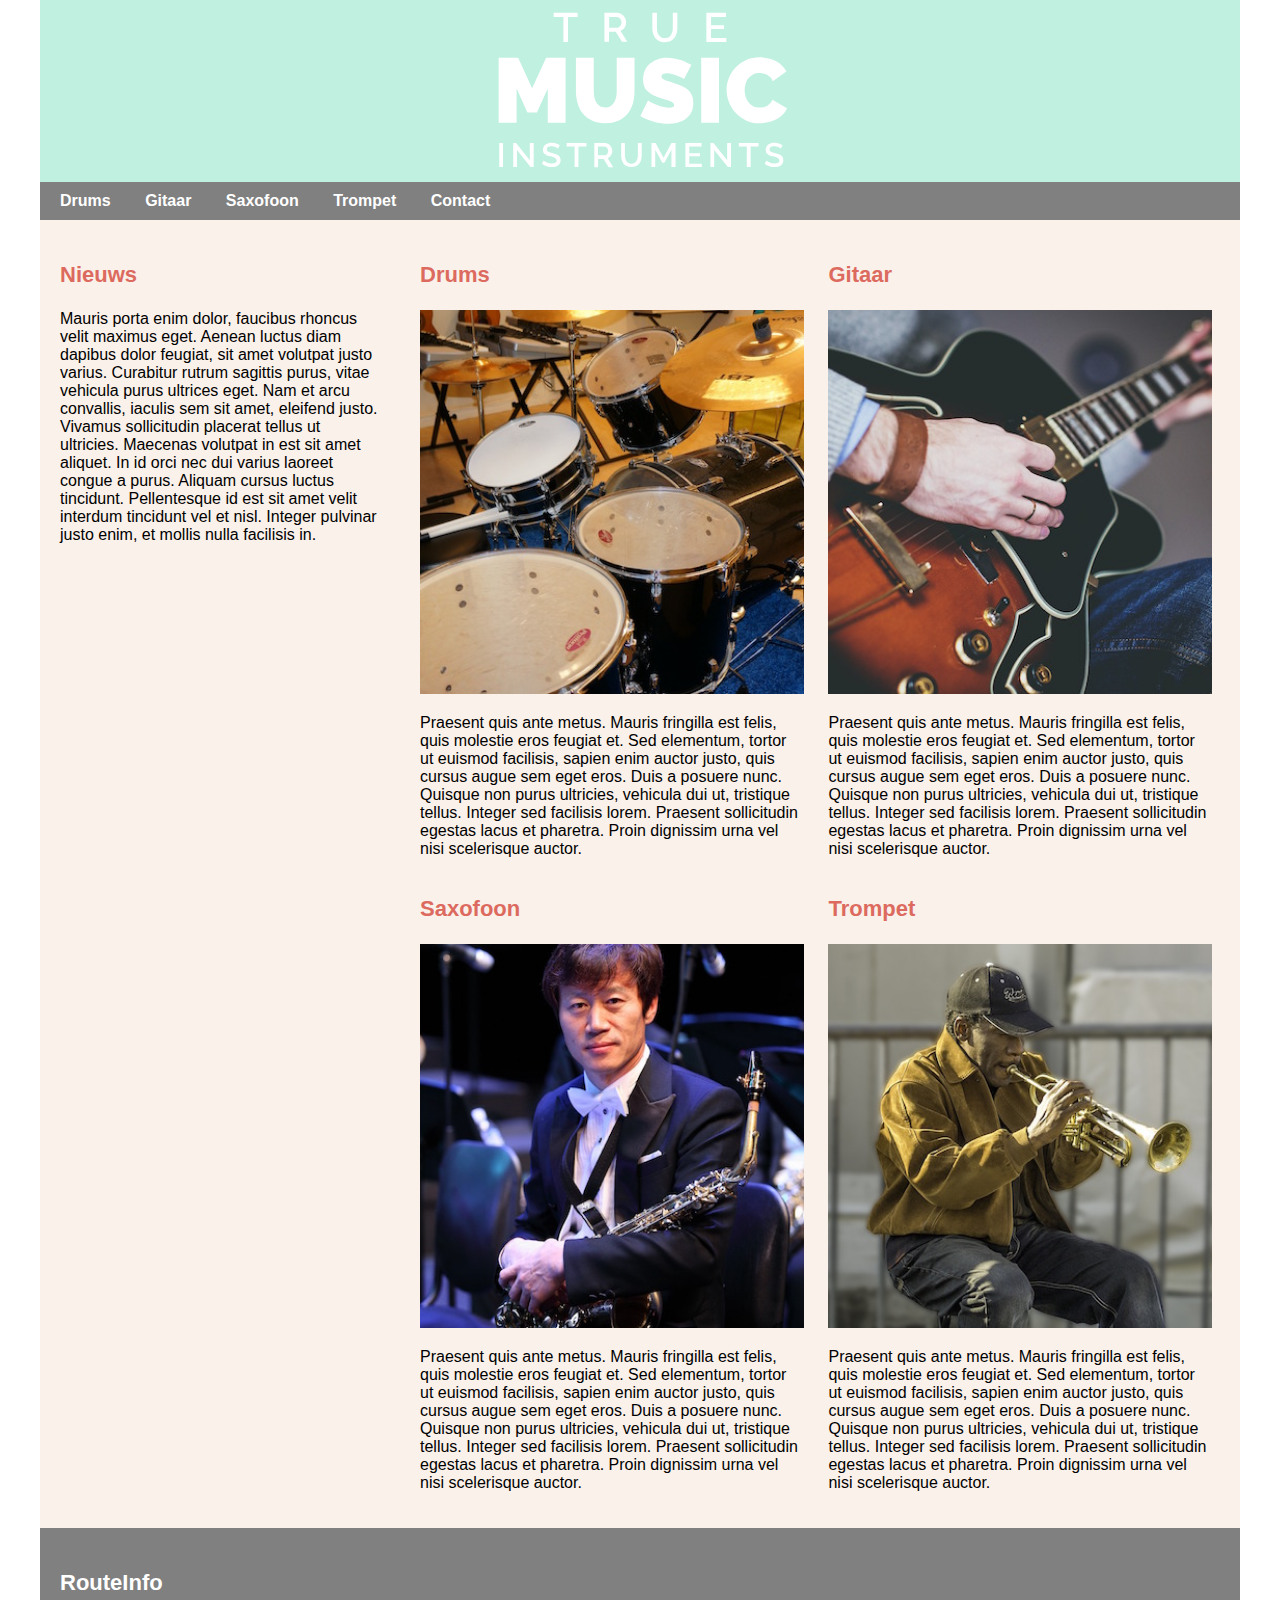
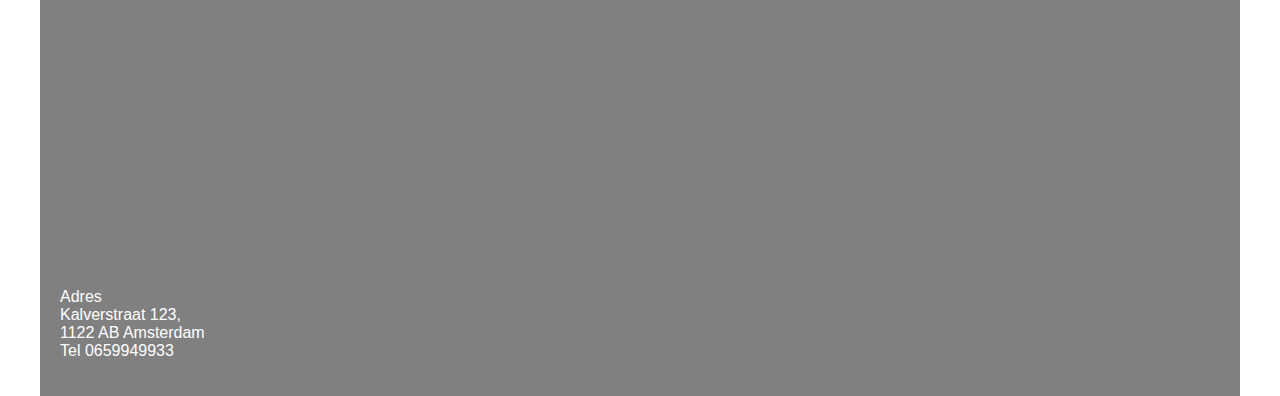
<file: h07/TrueMusicInstruments.html>
<!DOCTYPE html>
<html lang="en">
<head>
    <meta charset="UTF-8">
    <link rel="stylesheet" href="TrueMusicInstruments.css">
    <title>TrueMusicInstruments</title>
</head>
<body>
<div id="wrapper">
<header>
    <img id="logo" src="../img/truemusic-logo.svg">
</header>
<nav>
    <ul>
        <li><a href="#drums">Drums</a> </li>
        <li><a href="#gitaar">Gitaar</a> </li>
        <li><a href="#saxofoon">Saxofoon</a></li>
        <li><a href="#trompet">Trompet</a> </li>
        <li><a href="#contact">Contact</a> </li>
    </ul>
</nav>
<section id="nieuws">
    <h3>Nieuws</h3>
    <p>Mauris porta enim dolor, faucibus rhoncus velit maximus eget. Aenean luctus diam dapibus dolor feugiat, sit amet volutpat justo varius.
    Curabitur rutrum sagittis purus, vitae vehicula purus ultrices eget. Nam et arcu convallis, iaculis sem sit amet, eleifend justo.
    Vivamus sollicitudin placerat tellus ut ultricies. Maecenas volutpat in est sit amet aliquet.
    In id orci nec dui varius laoreet congue a purus. Aliquam cursus luctus tincidunt.
    Pellentesque id est sit amet velit interdum tincidunt vel et nisl. Integer pulvinar justo enim, et mollis nulla facilisis in.
    <p>
</section>
<section id="instrumenten">
    <article>
        <h3>Drums</h3>
        <img src="../img/drums.jpg" alt="drums"/>
        <p>
            Praesent quis ante metus. Mauris fringilla est felis, quis molestie eros feugiat et.
            Sed elementum, tortor ut euismod facilisis, sapien enim auctor justo, quis cursus augue sem eget eros.
            Duis a posuere nunc. Quisque non purus ultricies, vehicula dui ut, tristique tellus. Integer sed facilisis lorem.
            Praesent sollicitudin egestas lacus et pharetra. Proin dignissim urna vel nisi scelerisque auctor.
        </p>
    </article>
    <article>
        <h3>Gitaar</h3>
        <img src="../img/gitaar.jpg" alt="gitaar"/>
        <p>
            Praesent quis ante metus. Mauris fringilla est felis, quis molestie eros feugiat et.
            Sed elementum, tortor ut euismod facilisis, sapien enim auctor justo, quis cursus augue sem eget eros.
            Duis a posuere nunc. Quisque non purus ultricies, vehicula dui ut, tristique tellus. Integer sed facilisis lorem.
            Praesent sollicitudin egestas lacus et pharetra. Proin dignissim urna vel nisi scelerisque auctor.
        </p>
    </article>
    <article>
        <h3>Saxofoon</h3>
        <img src="../img/saxofoon.jpg" alt="saxofoon"/>
        <p>
            Praesent quis ante metus. Mauris fringilla est felis, quis molestie eros feugiat et.
            Sed elementum, tortor ut euismod facilisis, sapien enim auctor justo, quis cursus augue sem eget eros.
            Duis a posuere nunc. Quisque non purus ultricies, vehicula dui ut, tristique tellus. Integer sed facilisis lorem.
            Praesent sollicitudin egestas lacus et pharetra. Proin dignissim urna vel nisi scelerisque auctor.
        </p>
    </article>
    <article>
    <h3>Trompet</h3>
    <img src="../img/trompet.jpg" alt="trompet"/>
        <p>
        Praesent quis ante metus. Mauris fringilla est felis, quis molestie eros feugiat et.
        Sed elementum, tortor ut euismod facilisis, sapien enim auctor justo, quis cursus augue sem eget eros.
        Duis a posuere nunc. Quisque non purus ultricies, vehicula dui ut, tristique tellus. Integer sed facilisis lorem.
        Praesent sollicitudin egestas lacus et pharetra. Proin dignissim urna vel nisi scelerisque auctor.
    </p>
</article>
</section>
<footer>
    <h3>RouteInfo</h3>
    <iframe src="https://www.google.com/maps/embed?pb=!1m18!1m12!1m3!1d2436.063742688666!2d4.88894531580185!3d52.36926417978583!2m3!1f0!2f0!3f0!3m2!1i1024!2i768!4f13.1!3m3!1m2!1s0x47c609c1a915c917%3A0x7544d2ae383997e5!2sKalverstraat%20123%2C%201012%20PA%20Amsterdam!5e0!3m2!1snl!2snl!4v1580806243746!5m2!1snl!2snl" width="500" height="250" frameborder="0" style="border:0;" allowfullscreen=""></iframe>
    <p>Adres<br>
        Kalverstraat 123,<br>
        1122 AB Amsterdam<br>
        Tel 0659949933
    </p>
    
</footer>
</div><!-- wrapper-->
</body>
</html>
</file>
<file: h04/opdracht1kleur.css>
body {
    background-color: yellow;
}

header {
    background-color: red;
}

section {
    background-color: green;
}

footer {
    background-color: black;
}
</file>
<file: h04/opdracht2nieuwespecificaties.css>
body {
    background-color: yellow;
    padding: 20px;
}

header {
    background-color: red;
    margin-bottom: 30px;
}

section {
    background-color: green;
    border: solid black 1px;
}

footer {
    background-color: black;
    padding: 20px;
}
</file>
<file: h04/opdrachtwilkensmetcss.css>
body {
    font-family: "Arial", "sans-serif";
}

nav {
    background-color: black;
    padding: 10px;
}

nav a {
    color: white;
    font-weight: bold;
    text-decoration: none;
    padding-right: 5px;
    border-right: 2px solid white;
}

div.wrapper {
    width: 960px;
    margin: auto;
}

article {
    float: left;
    width: 49%;
    margin-top: 30px;
    margin-right: 2%;
}

table {
    width: 49%;
    border: 1px solid black;
    border-collapse: collapse;
    margin-top: 30px;
}

td {
    padding:15px;
    border: 1px solid black;
}

td.groen {
    background-color:#ccffcc;
}

td.blauw {
    background-color: #ccffff;
}
</file>
<file: h05/opdrachtburton.css>
* {
    box-sizing: border-box;
}

div#wrapper, footer {
    margin: auto;
    width: 1000px;
    background-color:rgb(251,235,235);
    padding: 20px;
}

body {
    font-family: "Arial", "sans-serif";
    line-height: 24px;
}

nav {
    margin-top: 20px;
    margin-bottom: 20px;
}

nav a {
    margin-right: 20px;
}

section.appel, section.visuals {
    width: 50%;
    float: left;
}

section.visuals{
    text-align: right;
}

section.artikelen{

}

img.appel{
    width: 497px;
}

img.visual{
    width: 447px;
    margin-bottom: 13px;
}

img.article {
    margin-top: 20px;
    margin-bottom: 20px;
    width: 303px;
}

article {
    display: inline-block;
    width: 33%;
    padding-right: 15px;
    vertical-align: top;
}

article:last-child {
    padding-right: 0;
}

footer {
    background-color: rgb(166,166,166);
    color: white;
}

footer a {
    color: white;
}
</file>
<file: h06/formulier.css>
div.form-group {
    width: 300px;
    padding: 10px;
}
input {
    float: right;
}
select {
    float: right;
}
textarea {
    float: right;
}
</file>
<file: h06/login.css>
form ul {
    list-style-type: none;
    padding:0;
}
form ul li {
    padding: 10px;
}

form ul li input {
    position: absolute;
    left: 150px;
}
</file>
<file: h06/OpdrachtBurtonmetinlog.css>
* {
    box-sizing: border-box;
}

div#wrapper, footer {
    margin: auto;
    width: 1000px;
    background-color:rgb(251,235,235);
    padding: 20px;
}

body {
    font-family: "Arial", "sans-serif";
    line-height: 24px;
}

nav {
    margin-top: 20px;
    margin-bottom: 20px;
}

nav a {
    margin-right: 20px;
}

section.appel, section.visuals {
    width: 50%;
    float: left;
}

section.visuals{
    text-align: right;
}

section.artikelen{

}

img.appel{
    width: 497px;
}

img.visual{
    width: 447px;
    margin-bottom: 13px;
}

img.article {
    margin-top: 20px;
    margin-bottom: 20px;
    width: 303px;
}

article {
    display: inline-block;
    width: 33%;
    padding-right: 15px;
    vertical-align: top;
}

article:last-child {
    padding-right: 0;
}

footer {
    background-color: rgb(166,166,166);
    color: white;
}

footer a {
    color: white;
}
</file>
<file: h07/TrueMusicInstruments.css>
* {
    box-sizing: border-box;
}

body {
    margin: 0;
    padding: 0;
    font-family: Calibri, sans-serif;
}

div#wrapper {
    background-color: rgb(250,241,234);
}

header {
    background-color: rgb(192,240,223);
    text-align: center;
}

img#logo {
    width: 320px;
}

img {
    width: 100%;
}
/* -- begin navigatie */

ul {
    padding: 0;
    margin: 0;
}

li {
    background-color: rgb(128,128,128);
    padding: 10px;
    padding-left: 20px;
    border-top: solid white 1px;
}

li a {
    color: white;
    text-decoration: none;
    font-weight: 600;
}
/*-- tablet versie navigatie --*/
@media all and (min-width: 550px) {
    ul {
        background-color: rgb(128,128,128);
    }

    li {
        display: inline-block;
        border: none;
    }
}
/* -- einde navigatie -- */

h3 {
    color: rgb(220,106,94);
    font-weight: 600;
    font-size: 22px;
}
/* -- section en footer -- */

section, footer {
    padding: 20px;
}
/*-- tablet versie section --*/
@media all and (min-width: 550px) {
  section#nieuws {
      width: 40%;
      float: left;
  }
    section#instrumenten {
        width: 60%;
        float: right;
    }
}

/*-- desktop versie section --*/
@media all and (min-width: 920px) {
    section#nieuws {
        width: 30%;
        float: left;
    }
    section#instrumenten {
        width: 70%;
        float: right;
    }
    article {
        display: inline-block;
        width: 48%;
        margin-right: 20px;
    }
    article:nth-child(even) {
        margin-right: 0;
    }
}

@media all and (min-width: 1200px) {
   div#wrapper {
       width: 1200px;
       margin:auto;
   }
}

footer {
    background-color: rgb(128,128,128);
    color: white;
    clear: both;
}

footer h3 {
    color: white;
}
</file>
